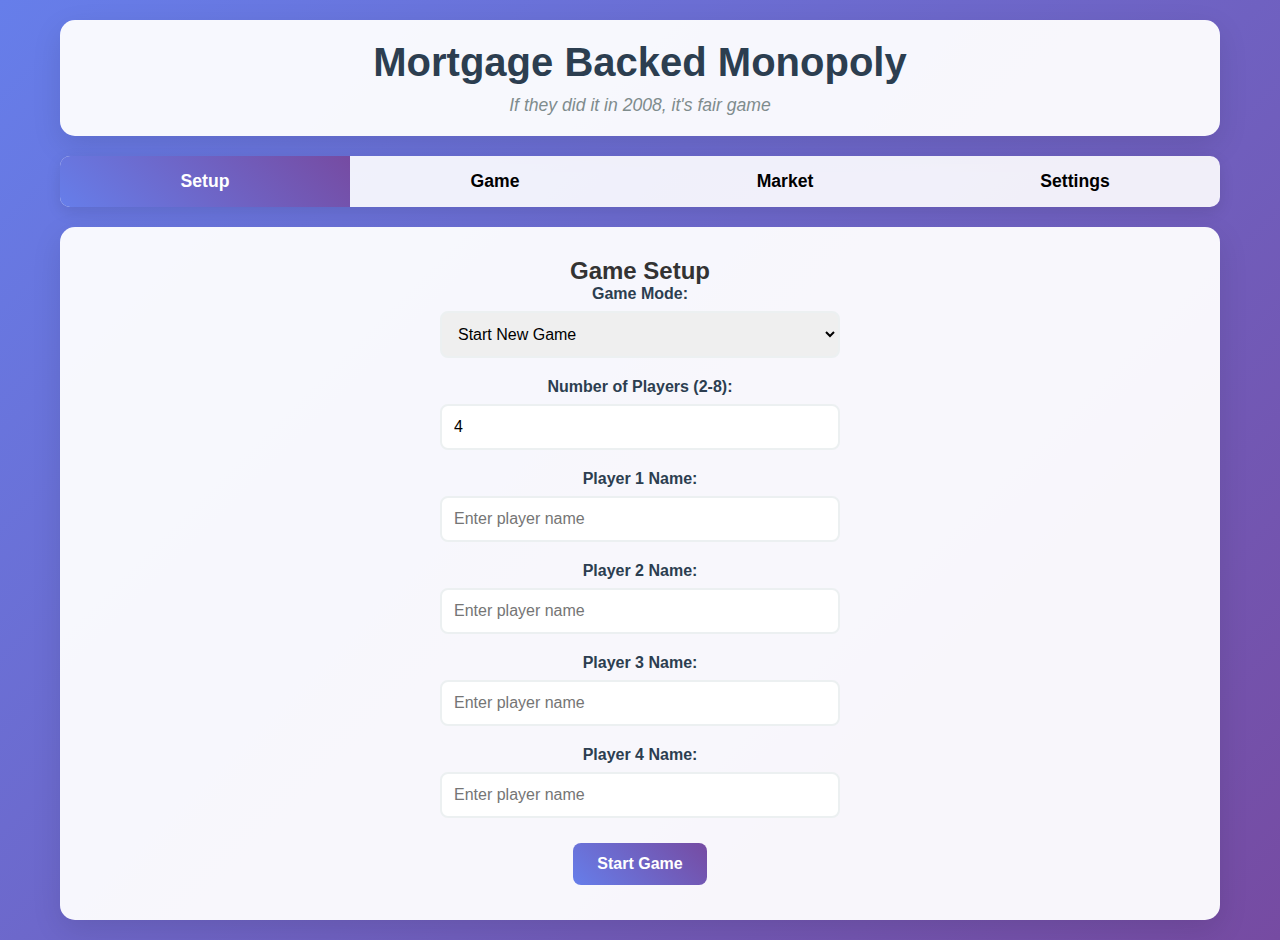
<file: index.html>
<!DOCTYPE html>
<html lang="en">
<head>
    <meta charset="UTF-8">
    <meta name="viewport" content="width=device-width, initial-scale=1.0">
    <meta http-equiv="refresh" content="0; url=/mortgage_backed_monopoly.html">
    <title>Redirecting to Mortgage Backed Monopoly...</title>
    <style>
        body {
            font-family: Arial, sans-serif;
            display: flex;
            justify-content: center;
            align-items: center;
            height: 100vh;
            margin: 0;
            background: linear-gradient(135deg, #667eea 0%, #764ba2 100%);
            color: white;
        }
        .container {
            text-align: center;
        }
        .spinner {
            border: 4px solid rgba(255, 255, 255, 0.3);
            border-top: 4px solid white;
            border-radius: 50%;
            width: 40px;
            height: 40px;
            animation: spin 1s linear infinite;
            margin: 20px auto;
        }
        @keyframes spin {
            0% { transform: rotate(0deg); }
            100% { transform: rotate(360deg); }
        }
    </style>
</head>
<body>
    <div class="container">
        <h1>Mortgage Backed Monopoly</h1>
        <div class="spinner"></div>
        <p>Redirecting to game...</p>
        <p><a href="/mortgage_backed_monopoly.html" style="color: white;">Click here if not redirected automatically</a></p>
    </div>
</body>
</html>
</file>
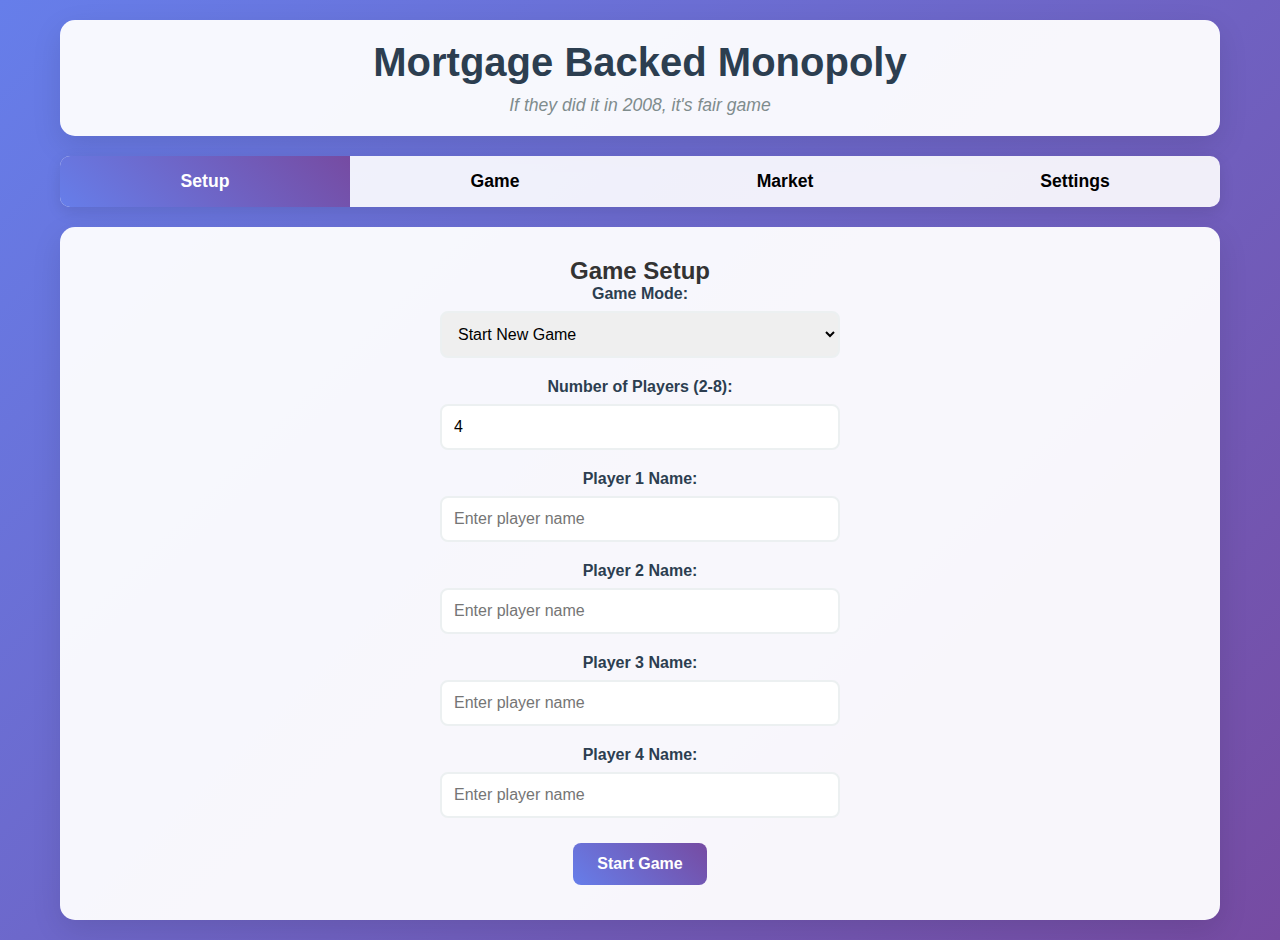
<file: mortgage_backed_monopoly.html>
<!DOCTYPE html>
<html lang="en">
<head>
    <meta charset="UTF-8">
    <meta name="viewport" content="width=device-width, initial-scale=1.0">
    <title>Mortgage Backed Monopoly</title>
    <style>
        * {
            margin: 0;
            padding: 0;
            box-sizing: border-box;
        }

        body {
            font-family: 'Arial', sans-serif;
            background: linear-gradient(135deg, #667eea 0%, #764ba2 100%);
            min-height: 100vh;
            color: #333;
        }

        .container {
            max-width: 1200px;
            margin: 0 auto;
            padding: 20px;
        }

        .header {
            background: rgba(255, 255, 255, 0.95);
            padding: 20px;
            border-radius: 15px;
            margin-bottom: 20px;
            box-shadow: 0 10px 30px rgba(0, 0, 0, 0.1);
            text-align: center;
        }

        .header h1 {
            color: #2c3e50;
            font-size: 2.5em;
            margin-bottom: 10px;
        }

        .header p {
            color: #7f8c8d;
            font-style: italic;
            font-size: 1.1em;
        }

        .nav-tabs {
            display: flex;
            background: rgba(255, 255, 255, 0.9);
            border-radius: 10px;
            overflow: hidden;
            margin-bottom: 20px;
            box-shadow: 0 5px 15px rgba(0, 0, 0, 0.1);
        }

        .nav-tab {
            flex: 1;
            padding: 15px;
            text-align: center;
            background: transparent;
            border: none;
            cursor: pointer;
            font-size: 1.1em;
            font-weight: 600;
            transition: all 0.3s ease;
        }

        .nav-tab:hover {
            background: rgba(102, 126, 234, 0.1);
        }

        .nav-tab.active {
            background: linear-gradient(45deg, #667eea, #764ba2);
            color: white;
        }

        .content {
            background: rgba(255, 255, 255, 0.95);
            padding: 30px;
            border-radius: 15px;
            box-shadow: 0 10px 30px rgba(0, 0, 0, 0.1);
            min-height: 600px;
        }

        .section {
            display: none;
        }

        .section.active {
            display: block;
        }

        .player-setup {
            text-align: center;
        }

        .form-group {
            margin-bottom: 20px;
        }

        .form-group label {
            display: block;
            margin-bottom: 8px;
            font-weight: 600;
            color: #2c3e50;
        }

        .form-group input, .form-group select {
            width: 100%;
            max-width: 400px;
            padding: 12px;
            border: 2px solid #ecf0f1;
            border-radius: 8px;
            font-size: 1em;
            transition: border-color 0.3s ease;
        }

        .form-group input:focus, .form-group select:focus {
            outline: none;
            border-color: #667eea;
        }

        .btn {
            background: linear-gradient(45deg, #667eea, #764ba2);
            color: white;
            border: none;
            padding: 12px 24px;
            border-radius: 8px;
            font-size: 1em;
            font-weight: 600;
            cursor: pointer;
            transition: all 0.3s ease;
            margin: 5px;
        }

        .btn:hover {
            transform: translateY(-2px);
            box-shadow: 0 5px 15px rgba(102, 126, 234, 0.3);
        }

        .btn:disabled {
            background: #95a5a6;
            cursor: not-allowed;
            transform: none;
        }

        .btn-secondary {
            background: linear-gradient(45deg, #95a5a6, #7f8c8d);
        }

        .btn-danger {
            background: linear-gradient(45deg, #e74c3c, #c0392b);
        }

        .btn-success {
            background: linear-gradient(45deg, #2ecc71, #27ae60);
        }

        .player-card {
            background: linear-gradient(135deg, #f8f9fa, #e9ecef);
            border: 2px solid #dee2e6;
            border-radius: 12px;
            padding: 20px;
            margin-bottom: 20px;
            box-shadow: 0 5px 15px rgba(0, 0, 0, 0.05);
        }

        .player-card.current {
            border-color: #667eea;
            box-shadow: 0 0 20px rgba(102, 126, 234, 0.2);
        }

        .player-name {
            font-size: 1.5em;
            font-weight: bold;
            color: #2c3e50;
            margin-bottom: 10px;
        }

        .player-stats {
            display: grid;
            grid-template-columns: repeat(auto-fit, minmax(150px, 1fr));
            gap: 10px;
            margin-bottom: 15px;
        }

        .stat {
            background: rgba(255, 255, 255, 0.7);
            padding: 10px;
            border-radius: 8px;
            text-align: center;
        }

        .stat-label {
            font-size: 0.9em;
            color: #7f8c8d;
            margin-bottom: 5px;
        }

        .stat-value {
            font-size: 1.2em;
            font-weight: bold;
            color: #2c3e50;
        }

        .actions {
            display: flex;
            flex-wrap: wrap;
            gap: 10px;
            margin-top: 15px;
        }

        .modal {
            display: none;
            position: fixed;
            z-index: 1000;
            left: 0;
            top: 0;
            width: 100%;
            height: 100%;
            background: rgba(0, 0, 0, 0.5);
            backdrop-filter: blur(5px);
        }

        .modal.active {
            display: flex;
            align-items: center;
            justify-content: center;
        }

        .modal-content {
            background: white;
            padding: 30px;
            border-radius: 15px;
            max-width: 500px;
            width: 90%;
            max-height: 80vh;
            overflow-y: auto;
            box-shadow: 0 20px 40px rgba(0, 0, 0, 0.2);
        }

        .modal-header {
            font-size: 1.5em;
            font-weight: bold;
            margin-bottom: 20px;
            color: #2c3e50;
        }

        .property-grid {
            display: grid;
            grid-template-columns: repeat(auto-fill, minmax(200px, 1fr));
            gap: 15px;
            margin-bottom: 20px;
        }

        .property-card {
            background: #f8f9fa;
            border: 2px solid #dee2e6;
            border-radius: 8px;
            padding: 15px;
            text-align: center;
            cursor: pointer;
            transition: all 0.3s ease;
        }

        .property-card:hover {
            border-color: #667eea;
            transform: translateY(-2px);
        }

        .property-card.selected {
            border-color: #667eea;
            background: rgba(102, 126, 234, 0.1);
        }

        .property-card.owned {
            background: rgba(46, 204, 113, 0.1);
            border-color: #2ecc71;
        }

        .transaction-form {
            display: grid;
            grid-template-columns: 1fr 1fr;
            gap: 20px;
            margin-bottom: 20px;
        }

        .transaction-side {
            background: #f8f9fa;
            padding: 20px;
            border-radius: 8px;
            border: 2px solid #dee2e6;
        }

        .transaction-side h3 {
            margin-bottom: 15px;
            color: #2c3e50;
        }

        .asset-list {
            max-height: 300px;
            overflow-y: auto;
            border: 1px solid #dee2e6;
            border-radius: 8px;
            padding: 10px;
            background: white;
        }

        .asset-item {
            padding: 10px;
            border-bottom: 1px solid #ecf0f1;
            display: flex;
            justify-content: space-between;
            align-items: center;
        }

        .asset-item:last-child {
            border-bottom: none;
        }

        .game-log {
            background: #f8f9fa;
            border: 1px solid #dee2e6;
            border-radius: 8px;
            padding: 15px;
            max-height: 400px;
            overflow-y: auto;
            font-family: monospace;
        }

        .log-entry {
            margin-bottom: 10px;
            padding: 8px;
            background: white;
            border-radius: 4px;
            font-size: 0.9em;
        }

        .log-entry.turn-start {
            background: rgba(102, 126, 234, 0.1);
            border-left: 4px solid #667eea;
        }

        .log-entry.transaction {
            background: rgba(46, 204, 113, 0.1);
            border-left: 4px solid #2ecc71;
        }

        .log-entry.bankruptcy {
            background: rgba(231, 76, 60, 0.1);
            border-left: 4px solid #e74c3c;
        }

        @media (max-width: 768px) {
            .nav-tabs {
                flex-direction: column;
            }

            .transaction-form {
                grid-template-columns: 1fr;
            }

            .player-stats {
                grid-template-columns: 1fr 1fr;
            }

            .actions {
                flex-direction: column;
            }

            .btn {
                width: 100%;
            }
        }

        .loading {
            text-align: center;
            padding: 40px;
            color: #7f8c8d;
        }

        .spinner {
            border: 4px solid #f3f3f3;
            border-top: 4px solid #667eea;
            border-radius: 50%;
            width: 40px;
            height: 40px;
            animation: spin 1s linear infinite;
            margin: 0 auto 20px;
        }

        @keyframes spin {
            0% { transform: rotate(0deg); }
            100% { transform: rotate(360deg); }
        }
    </style>
</head>
<body>
    <div class="container">
        <div class="header">
            <h1>Mortgage Backed Monopoly</h1>
            <p><em>If they did it in 2008, it's fair game</em></p>
        </div>

        <div class="nav-tabs">
            <button class="nav-tab active" onclick="showSection('setup', this)">Setup</button>
            <button class="nav-tab" onclick="showSection('game', this)">Game</button>
            <button class="nav-tab" onclick="showSection('market', this)">Market</button>
            <button class="nav-tab" onclick="showSection('settings', this)">Settings</button>
        </div>

        <div class="content">
            <!-- Setup Section -->
            <div class="section active" id="setup">
                <div class="player-setup">
                    <h2>Game Setup</h2>
                    <div class="form-group">
                        <label>Game Mode:</label>
                        <select id="gameMode">
                            <option value="new">Start New Game</option>
                            <option value="load">Load Existing Game</option>
                        </select>
                    </div>
                    <div class="form-group">
                        <label>Number of Players (2-8):</label>
                        <input type="number" id="playerCount" min="2" max="8" value="4">
                    </div>
                    <div id="playerNames"></div>
                    <button class="btn" onclick="setupGame()">Start Game</button>
                </div>
            </div>

            <!-- Game Section -->
            <div class="section" id="game">
                <div id="gameContent">
                    <div class="loading">
                        <div class="spinner"></div>
                        <p>Please set up the game first</p>
                    </div>
                </div>
            </div>

            <!-- Market Section -->
            <div class="section" id="market">
                <h2>Secondary Market</h2>
                <div class="transaction-form">
                    <div class="transaction-side">
                        <h3>Player 1 Offers</h3>
                        <div class="form-group">
                            <label>Player:</label>
                            <select id="player1Select"></select>
                        </div>
                        <div class="form-group">
                            <label>Cash:</label>
                            <input type="number" id="player1Cash" min="0" value="0">
                        </div>
                        <div class="asset-list" id="player1Assets"></div>
                    </div>
                    <div class="transaction-side">
                        <h3>Player 2 Offers</h3>
                        <div class="form-group">
                            <label>Player:</label>
                            <select id="player2Select"></select>
                        </div>
                        <div class="form-group">
                            <label>Cash:</label>
                            <input type="number" id="player2Cash" min="0" value="0">
                        </div>
                        <div class="asset-list" id="player2Assets"></div>
                    </div>
                </div>
                <div style="text-align: center;">
                    <button class="btn btn-success" onclick="executeTransaction()">Execute Transaction</button>
                </div>

                <h3 style="margin-top: 30px;">Payment System</h3>
                <div class="form-group">
                    <label>From Player:</label>
                    <select id="paymentFromPlayer"></select>
                </div>
                <div class="form-group">
                    <label>To Player/LLC:</label>
                    <select id="paymentToPlayer"></select>
                </div>
                <div class="form-group">
                    <label>Amount:</label>
                    <input type="number" id="paymentAmount" min="0" step="0.01">
                </div>
                <button class="btn btn-success" onclick="makePayment()">Make Payment</button>
            </div>

            <!-- Settings Section -->
            <div class="section" id="settings">
                <h2>Game Settings</h2>
                <div class="form-group">
                    <label>Interest Rate (%):</label>
                    <input type="number" id="interestRate" min="0" max="100" step="0.1" value="5">
                </div>
                <div class="form-group">
                    <label>Pass Go Amount:</label>
                    <input type="number" id="passGoAmount" min="0" step="50" value="200">
                </div>
                <button class="btn" onclick="updateSettings()">Update Settings</button>
                <button class="btn btn-success" onclick="saveGame()">Save Game</button>
                <button class="btn btn-danger" onclick="endGame()">End Game & Declare Winner</button>
                <button class="btn btn-secondary" onclick="resetGame()">Reset Game</button>
            </div>
        </div>
    </div>

    <!-- Modals -->
    <div class="modal" id="buyPropertyModal">
        <div class="modal-content">
            <div class="modal-header">Buy Property</div>
            <div class="property-grid" id="availableProperties"></div>
            <div class="form-group">
                <label>Purchase Price:</label>
                <input type="number" id="purchasePrice" min="0" step="50">
            </div>
            <div style="text-align: center;">
                <button class="btn btn-success" onclick="confirmPurchase()">Buy Property</button>
                <button class="btn btn-secondary" onclick="closeModal('buyPropertyModal')">Cancel</button>
            </div>
        </div>
    </div>

    <div class="modal" id="ipoModal">
        <div class="modal-content">
            <div class="modal-header">Create IPO</div>
            <div class="form-group">
                <label>Ticker Symbol:</label>
                <input type="text" id="ipoTicker" placeholder="e.g., PROP">
            </div>
            <div class="form-group">
                <label>Number of Shares (1-12):</label>
                <input type="number" id="ipoShares" min="1" max="12" value="1">
            </div>
            <div class="form-group">
                <label>Price per Share:</label>
                <input type="number" id="ipoPrice" min="0" step="0.01">
            </div>
            <div class="form-group">
                <label>Select Assets to Include:</label>
                <div class="asset-list" id="ipoAssets"></div>
            </div>
            <div style="text-align: center;">
                <button class="btn btn-success" onclick="createIPO()">Create IPO</button>
                <button class="btn btn-secondary" onclick="closeModal('ipoModal')">Cancel</button>
            </div>
        </div>
    </div>

    <div class="modal" id="debtModal">
        <div class="modal-content">
            <div class="modal-header">Debt Management</div>
            <div class="form-group">
                <label>Action:</label>
                <select id="debtAction" onchange="toggleDebtForm()">
                    <option value="issue">Issue New Debt</option>
                    <option value="settle">Settle Existing Debt</option>
                </select>
            </div>
            <div id="issueDebtForm">
                <div class="form-group">
                    <label>Loan Amount:</label>
                    <input type="number" id="loanAmount" min="0" step="0.01">
                </div>
                <div class="form-group">
                    <label>Interest Rate (%):</label>
                    <input type="number" id="loanRate" min="0" max="100" step="0.1" value="5">
                </div>
                <div class="form-group">
                    <label>Collateral Assets:</label>
                    <div class="asset-list" id="collateralAssets"></div>
                </div>
            </div>
            <div id="settleDebtForm" style="display: none;">
                <div class="form-group">
                    <label>Select Debt to Settle:</label>
                    <select id="debtToSettle"></select>
                </div>
                <div class="form-group">
                    <label>Payment Amount:</label>
                    <input type="number" id="settlementAmount" min="0" step="0.01">
                </div>
            </div>
            <div style="text-align: center;">
                <button class="btn btn-success" onclick="processDebt()">Process</button>
                <button class="btn btn-secondary" onclick="closeModal('debtModal')">Cancel</button>
            </div>
        </div>
    </div>

    <div class="modal" id="corporationModal">
        <div class="modal-content">
            <div class="modal-header">Manage Corporations</div>
            <div id="corporationList"></div>
            <div style="text-align: center;">
                <button class="btn btn-secondary" onclick="closeModal('corporationModal')">Close</button>
            </div>
        </div>
    </div>

    <div class="modal" id="buildHousesModal">
        <div class="modal-content">
            <div class="modal-header">Build Houses & Hotels</div>
            <p style="margin-bottom: 15px; color: #7f8c8d;">Select a property to manage buildings. House cost: $50, Hotel cost: $50</p>
            <div class="property-grid" id="buildableProperties"></div>
            <div style="text-align: center; margin-top: 20px;">
                <button class="btn btn-secondary" onclick="closeModal('buildHousesModal')">Close</button>
            </div>
        </div>
    </div>

    <script>
        // Game State
        let gameState = {
            players: [],
            currentPlayerIndex: 0,
            properties: [],
            corporations: [],
            gameLog: [],
            settings: {
                interestRate: 5,
                passGoAmount: 200
            },
            selectedProperty: null,
            selectedAssets: [],
            marketTransaction: {
                player1SelectedAssets: [],
                player2SelectedAssets: []
            }
        };

        // Monopoly Properties Database
        const MONOPOLY_PROPERTIES = [
            { name: "Mediterranean Avenue", color: "Brown", price: 60, rent: [2, 10, 30, 90, 160, 250] },
            { name: "Baltic Avenue", color: "Brown", price: 60, rent: [4, 20, 60, 180, 320, 450] },
            { name: "Oriental Avenue", color: "Light Blue", price: 100, rent: [6, 30, 90, 270, 400, 550] },
            { name: "Vermont Avenue", color: "Light Blue", price: 100, rent: [6, 30, 90, 270, 400, 550] },
            { name: "Connecticut Avenue", color: "Light Blue", price: 120, rent: [8, 40, 100, 300, 450, 600] },
            { name: "St. Charles Place", color: "Pink", price: 140, rent: [10, 50, 150, 450, 625, 750] },
            { name: "Electric Company", color: "Utility", price: 150, rent: [4, 10] },
            { name: "States Avenue", color: "Pink", price: 140, rent: [10, 50, 150, 450, 625, 750] },
            { name: "Virginia Avenue", color: "Pink", price: 160, rent: [12, 60, 180, 500, 700, 900] },
            { name: "Pennsylvania Railroad", color: "Railroad", price: 200, rent: [25, 50, 100, 200] },
            { name: "St. James Place", color: "Orange", price: 180, rent: [14, 70, 200, 550, 750, 950] },
            { name: "Tennessee Avenue", color: "Orange", price: 180, rent: [14, 70, 200, 550, 750, 950] },
            { name: "New York Avenue", color: "Orange", price: 200, rent: [16, 80, 220, 600, 800, 1000] },
            { name: "Kentucky Avenue", color: "Red", price: 220, rent: [18, 90, 250, 700, 875, 1050] },
            { name: "Indiana Avenue", color: "Red", price: 220, rent: [18, 90, 250, 700, 875, 1050] },
            { name: "Illinois Avenue", color: "Red", price: 240, rent: [20, 100, 300, 750, 925, 1100] },
            { name: "B. & O. Railroad", color: "Railroad", price: 200, rent: [25, 50, 100, 200] },
            { name: "Atlantic Avenue", color: "Yellow", price: 260, rent: [22, 110, 330, 800, 975, 1150] },
            { name: "Ventnor Avenue", color: "Yellow", price: 260, rent: [22, 110, 330, 800, 975, 1150] },
            { name: "Water Works", color: "Utility", price: 150, rent: [4, 10] },
            { name: "Marvin Gardens", color: "Yellow", price: 280, rent: [24, 120, 360, 850, 1025, 1200] },
            { name: "Pacific Avenue", color: "Green", price: 300, rent: [26, 130, 390, 900, 1100, 1275] },
            { name: "North Carolina Avenue", color: "Green", price: 300, rent: [26, 130, 390, 900, 1100, 1275] },
            { name: "Pennsylvania Avenue", color: "Green", price: 320, rent: [28, 150, 450, 1000, 1200, 1400] },
            { name: "Short Line", color: "Railroad", price: 200, rent: [25, 50, 100, 200] },
            { name: "Park Place", color: "Dark Blue", price: 350, rent: [35, 175, 500, 1100, 1300, 1500] },
            { name: "Boardwalk", color: "Dark Blue", price: 400, rent: [50, 200, 600, 1400, 1700, 2000] }
        ];

        // Initialize game
        function initializeGame() {
            gameState.properties = MONOPOLY_PROPERTIES.map(prop => ({
                ...prop,
                owner: null,
                houses: 0,
                available: true
            }));
        }

        // Show section
        function showSection(sectionName, eventTarget) {
            document.querySelectorAll('.section').forEach(section => {
                section.classList.remove('active');
            });
            document.querySelectorAll('.nav-tab').forEach(tab => {
                tab.classList.remove('active');
            });

            document.getElementById(sectionName).classList.add('active');
            if (eventTarget) {
                eventTarget.classList.add('active');
            }
        }

        // Setup game
        function setupGame() {
            const gameMode = document.getElementById('gameMode').value;

            if (gameMode === 'load') {
                loadGame();
                return;
            }

            const playerCount = parseInt(document.getElementById('playerCount').value);

            // Validate player count
            if (isNaN(playerCount) || playerCount < 2 || playerCount > 8) {
                alert('Player count must be between 2 and 8');
                return;
            }

            const playerNames = [];

            for (let i = 0; i < playerCount; i++) {
                const nameInput = document.querySelector(`#playerName${i}`);
                if (nameInput && nameInput.value.trim()) {
                    playerNames.push(nameInput.value.trim());
                }
            }

            if (playerNames.length !== playerCount) {
                alert('Please enter all player names');
                return;
            }

            // Check for duplicate names
            if (new Set(playerNames).size !== playerNames.length) {
                alert('Player names must be unique');
                return;
            }
            
            // Initialize players
            gameState.players = playerNames.map(name => ({
                name,
                cash: 1500,
                propertyNames: [], // Store only property names, not full objects
                equities: [],
                debts: [],
                interestOwed: 0,
                netWorth: 1500,
                bankrupt: false
            }));
            
            initializeGame();
            renderGame();

            // Switch to game tab
            document.querySelectorAll('.section').forEach(section => section.classList.remove('active'));
            document.querySelectorAll('.nav-tab').forEach(tab => tab.classList.remove('active'));
            document.getElementById('game').classList.add('active');
            document.querySelectorAll('.nav-tab')[1].classList.add('active');

            logAction(`Game started with ${playerCount} players: ${playerNames.join(', ')}`);
        }

        // Dynamic player name inputs
        document.getElementById('playerCount').addEventListener('change', function() {
            const count = parseInt(this.value);
            const container = document.getElementById('playerNames');
            container.innerHTML = '';
            
            for (let i = 0; i < count; i++) {
                const div = document.createElement('div');
                div.className = 'form-group';
                div.innerHTML = `
                    <label>Player ${i + 1} Name:</label>
                    <input type="text" id="playerName${i}" placeholder="Enter player name">
                `;
                container.appendChild(div);
            }
        });

        // Initialize player inputs
        document.getElementById('playerCount').dispatchEvent(new Event('change'));

        // Render game
        function renderGame() {
            const gameContent = document.getElementById('gameContent');
            
            if (gameState.players.length === 0) {
                gameContent.innerHTML = `
                    <div class="loading">
                        <div class="spinner"></div>
                        <p>Please set up the game first</p>
                    </div>
                `;
                return;
            }
            
            const currentPlayer = gameState.players[gameState.currentPlayerIndex];
            
            gameContent.innerHTML = `
                <div class="player-card current">
                    <div class="player-name">Current Player: ${currentPlayer.name}</div>
                    <div class="player-stats">
                        <div class="stat">
                            <div class="stat-label">Cash</div>
                            <div class="stat-value">$${currentPlayer.cash.toLocaleString()}</div>
                        </div>
                        <div class="stat">
                            <div class="stat-label">Properties</div>
                            <div class="stat-value">${currentPlayer.propertyNames.length}</div>
                        </div>
                        <div class="stat">
                            <div class="stat-label">Equities</div>
                            <div class="stat-value">${currentPlayer.equities.length}</div>
                        </div>
                        <div class="stat">
                            <div class="stat-label">Debts</div>
                            <div class="stat-value">${currentPlayer.debts.length}</div>
                        </div>
                        <div class="stat">
                            <div class="stat-label">Interest Owed</div>
                            <div class="stat-value">$${currentPlayer.interestOwed.toLocaleString()}</div>
                        </div>
                        <div class="stat">
                            <div class="stat-label">Net Worth</div>
                            <div class="stat-value">$${calculateNetWorth(currentPlayer).toLocaleString()}</div>
                        </div>
                    </div>
                    <div class="actions">
                        <button class="btn" onclick="openModal('buyPropertyModal')">Buy Property</button>
                        <button class="btn" onclick="openModal('buildHousesModal')">Build Houses/Hotels</button>
                        <button class="btn" onclick="openModal('ipoModal')">IPO</button>
                        <button class="btn" onclick="openModal('debtModal')">Issue & Settle Debt</button>
                        <button class="btn" onclick="openModal('corporationModal')">Manage Corporations</button>
                        <button class="btn" onclick="collectRent()">Collect Rent</button>
                        <button class="btn" onclick="passGo()">Pass Go (Collect $${gameState.settings.passGoAmount})</button>
                        <button class="btn" onclick="collectCash()">Collect Cash</button>
                        <button class="btn" onclick="payBank()">Pay Bank</button>
                        <button class="btn btn-success" onclick="endTurn()" ${currentPlayer.interestOwed > 0 && currentPlayer.cash < currentPlayer.interestOwed ? 'disabled' : ''}>End Turn</button>
                        <button class="btn btn-danger" onclick="declareBankruptcy()">Declare Bankruptcy</button>
                    </div>
                </div>
                
                <div style="margin-top: 30px;">
                    <h3>All Players</h3>
                    ${gameState.players.map((player, index) => `
                        <div class="player-card ${index === gameState.currentPlayerIndex ? 'current' : ''} ${player.bankrupt ? 'bankrupt' : ''}">
                            <div class="player-name">${player.name} ${player.bankrupt ? '(BANKRUPT)' : ''}</div>
                            <div class="player-stats">
                                <div class="stat">
                                    <div class="stat-label">Cash</div>
                                    <div class="stat-value">${player.cash.toLocaleString()}</div>
                                </div>
                                <div class="stat">
                                    <div class="stat-label">Properties</div>
                                    <div class="stat-value">${player.propertyNames.length}</div>
                                </div>
                                <div class="stat">
                                    <div class="stat-label">Equities</div>
                                    <div class="stat-value">${player.equities.length}</div>
                                </div>
                                <div class="stat">
                                    <div class="stat-label">Net Worth</div>
                                    <div class="stat-value">${calculateNetWorth(player).toLocaleString()}</div>
                                </div>
                            </div>
                        </div>
                    `).join('')}
                </div>
                
                <div style="margin-top: 30px;">
                    <h3>Game Log</h3>
                    <div class="game-log">
                        ${gameState.gameLog.slice(-20).reverse().map(log => `
                            <div class="log-entry ${log.type}">${log.message}</div>
                        `).join('')}
                    </div>
                </div>
            `;
            
            updateMarketSelects();
        }

        // Helper function to get player's property objects
        function getPlayerProperties(player) {
            return player.propertyNames.map(name =>
                gameState.properties.find(prop => prop.name === name)
            ).filter(prop => prop !== undefined);
        }

        // Calculate net worth
        function calculateNetWorth(player) {
            let netWorth = player.cash;

            // Add property values
            const playerProperties = getPlayerProperties(player);
            playerProperties.forEach(prop => {
                netWorth += prop.price;
            });

            // Add equity values (simplified - using book value)
            player.equities.forEach(equity => {
                netWorth += equity.value;
            });

            // Subtract debt
            player.debts.forEach(debt => {
                netWorth -= debt.amount;
            });

            return netWorth;
        }

        // Open modal
        function openModal(modalId) {
            document.getElementById(modalId).classList.add('active');
            
            if (modalId === 'buyPropertyModal') {
                renderAvailableProperties();
            } else if (modalId === 'ipoModal') {
                renderIPOAssets();
            } else if (modalId === 'debtModal') {
                renderDebtAssets();
            } else if (modalId === 'corporationModal') {
                renderCorporations();
            } else if (modalId === 'buildHousesModal') {
                renderBuildableProperties();
            }
        }

        // Close modal
        function closeModal(modalId) {
            document.getElementById(modalId).classList.remove('active');
            gameState.selectedProperty = null;
            gameState.selectedAssets = [];
        }

        // Render available properties
        function renderAvailableProperties() {
            const container = document.getElementById('availableProperties');
            const availableProps = gameState.properties.filter(prop => prop.available);
            
            container.innerHTML = availableProps.map(prop => `
                <div class="property-card ${gameState.selectedProperty?.name === prop.name ? 'selected' : ''}" 
                     onclick="selectProperty('${prop.name}')">
                    <div style="font-weight: bold; color: ${getColorCode(prop.color)};">${prop.name}</div>
                    <div>Price: ${prop.price}</div>
                    <div>${prop.color} Group</div>
                </div>
            `).join('');
        }

        // Get color code for property groups
        function getColorCode(color) {
            const colors = {
                'Brown': '#8B4513',
                'Light Blue': '#87CEEB',
                'Pink': '#FFC0CB',
                'Orange': '#FFA500',
                'Red': '#FF0000',
                'Yellow': '#FFFF00',
                'Green': '#008000',
                'Dark Blue': '#00008B',
                'Railroad': '#000000',
                'Utility': '#808080'
            };
            return colors[color] || '#000000';
        }

        // Select property
        function selectProperty(propertyName) {
            const property = gameState.properties.find(prop => prop.name === propertyName);
            gameState.selectedProperty = property;
            document.getElementById('purchasePrice').value = property.price;
            renderAvailableProperties();
        }

        // Confirm purchase
        function confirmPurchase() {
            if (!gameState.selectedProperty) {
                alert('Please select a property');
                return;
            }
            
            const currentPlayer = gameState.players[gameState.currentPlayerIndex];
            const price = parseFloat(document.getElementById('purchasePrice').value);
            
            if (price <= 0) {
                alert('Please enter a valid price');
                return;
            }
            
            if (currentPlayer.cash < price) {
                alert('Insufficient funds');
                return;
            }
            
            // Transfer property
            currentPlayer.cash -= price;
            currentPlayer.propertyNames.push(gameState.selectedProperty.name);
            gameState.selectedProperty.available = false;
            gameState.selectedProperty.owner = currentPlayer.name;
            gameState.selectedProperty.purchasePrice = price;
            
            logAction(`${currentPlayer.name} purchased ${gameState.selectedProperty.name} for ${price.toLocaleString()}`, 'transaction');
            
            closeModal('buyPropertyModal');
            renderGame();
        }

        // Render IPO assets
        function renderIPOAssets() {
            const container = document.getElementById('ipoAssets');
            const currentPlayer = gameState.players[gameState.currentPlayerIndex];
            const playerProperties = getPlayerProperties(currentPlayer);

            container.innerHTML = playerProperties.map(prop => `
                <div class="asset-item">
                    <span>${prop.name}</span>
                    <input type="checkbox" onchange="toggleAssetSelection('property', '${prop.name}')">
                </div>
            `).join('');
        }

        // Toggle asset selection
        function toggleAssetSelection(type, id) {
            const assetKey = `${type}:${id}`;
            const index = gameState.selectedAssets.indexOf(assetKey);
            
            if (index > -1) {
                gameState.selectedAssets.splice(index, 1);
            } else {
                gameState.selectedAssets.push(assetKey);
            }
        }

        // Create IPO
        function createIPO() {
            const ticker = document.getElementById('ipoTicker').value.trim().toUpperCase();
            const shares = parseInt(document.getElementById('ipoShares').value);
            const pricePerShare = parseFloat(document.getElementById('ipoPrice').value);

            if (!ticker) {
                alert('Please enter a ticker symbol');
                return;
            }

            // Check for duplicate ticker
            if (gameState.corporations.some(corp => corp.ticker === ticker)) {
                alert('A corporation with this ticker already exists');
                return;
            }

            if (isNaN(shares) || shares <= 0 || shares > 12) {
                alert('Number of shares must be between 1 and 12');
                return;
            }

            if (isNaN(pricePerShare) || pricePerShare <= 0) {
                alert('Please enter a valid price per share');
                return;
            }

            if (gameState.selectedAssets.length === 0) {
                alert('Please select at least one asset to include in the IPO');
                return;
            }
            
            const currentPlayer = gameState.players[gameState.currentPlayerIndex];

            // Transfer selected assets from player to corporation
            const transferredAssets = [];
            gameState.selectedAssets.forEach(assetKey => {
                const [type, id] = assetKey.split(':');

                if (type === 'property') {
                    const propIndex = currentPlayer.propertyNames.indexOf(id);
                    if (propIndex > -1) {
                        currentPlayer.propertyNames.splice(propIndex, 1);
                        transferredAssets.push(assetKey);

                        // Update property ownership
                        const prop = gameState.properties.find(p => p.name === id);
                        if (prop) {
                            prop.owner = `${ticker} (Corporation)`;
                        }
                    }
                }
            });

            // Create corporation
            const corporation = {
                ticker,
                shares,
                pricePerShare,
                assets: transferredAssets,
                chairman: currentPlayer.name,
                shareholders: { [currentPlayer.name]: shares },
                cashBalance: 0,
                totalShares: shares
            };

            gameState.corporations.push(corporation);

            // Add equity to player
            currentPlayer.equities.push({
                ticker,
                shares,
                value: shares * pricePerShare
            });

            logAction(`${currentPlayer.name} created IPO ${ticker} with ${shares} shares at $${pricePerShare} each (Assets: ${transferredAssets.length})`, 'transaction');

            gameState.selectedAssets = [];
            closeModal('ipoModal');
            renderGame();
        }

        // Render debt assets
        function renderDebtAssets() {
            const container = document.getElementById('collateralAssets');
            const currentPlayer = gameState.players[gameState.currentPlayerIndex];
            const playerProperties = getPlayerProperties(currentPlayer);

            container.innerHTML = playerProperties.map(prop => `
                <div class="asset-item">
                    <span>${prop.name} ($${prop.price})</span>
                    <input type="checkbox" onchange="toggleAssetSelection('debt-collateral', '${prop.name}')">
                </div>
            `).join('');
            
            // Update debt to settle dropdown
            const settleSelect = document.getElementById('debtToSettle');
            settleSelect.innerHTML = currentPlayer.debts.map((debt, index) => `
                <option value="${index}">Debt #${index + 1}: ${debt.amount} at ${debt.rate}%</option>
            `).join('');
        }

        // Toggle debt form
        function toggleDebtForm() {
            const action = document.getElementById('debtAction').value;
            const issueForm = document.getElementById('issueDebtForm');
            const settleForm = document.getElementById('settleDebtForm');
            
            if (action === 'issue') {
                issueForm.style.display = 'block';
                settleForm.style.display = 'none';
            } else {
                issueForm.style.display = 'none';
                settleForm.style.display = 'block';
            }
        }

        // Process debt
        function processDebt() {
            const action = document.getElementById('debtAction').value;
            const currentPlayer = gameState.players[gameState.currentPlayerIndex];
            
            if (action === 'issue') {
                const amount = parseFloat(document.getElementById('loanAmount').value);
                const rate = parseFloat(document.getElementById('loanRate').value);
                
                if (amount <= 0 || rate < 0) {
                    alert('Please enter valid loan details');
                    return;
                }
                
                const debt = {
                    amount,
                    rate,
                    collateral: [...gameState.selectedAssets],
                    interestPerTurn: (amount * rate) / 100
                };

                currentPlayer.cash += amount;
                currentPlayer.debts.push(debt);

                // Recalculate total interest owed from all debts
                currentPlayer.interestOwed = currentPlayer.debts.reduce((total, d) => total + d.interestPerTurn, 0);
                
                logAction(`${currentPlayer.name} issued debt of ${amount.toLocaleString()} at ${rate}%`, 'transaction');
            } else {
                const debtIndex = parseInt(document.getElementById('debtToSettle').value);
                const paymentAmount = parseFloat(document.getElementById('settlementAmount').value);
                
                if (isNaN(debtIndex) || paymentAmount <= 0) {
                    alert('Please select debt and enter payment amount');
                    return;
                }
                
                const debt = currentPlayer.debts[debtIndex];
                if (currentPlayer.cash < paymentAmount) {
                    alert('Insufficient funds');
                    return;
                }
                
                currentPlayer.cash -= paymentAmount;
                debt.amount -= paymentAmount;

                if (debt.amount <= 0) {
                    currentPlayer.debts.splice(debtIndex, 1);
                    logAction(`${currentPlayer.name} paid off debt completely`, 'transaction');
                } else {
                    // Recalculate interest for this specific debt
                    debt.interestPerTurn = (debt.amount * debt.rate) / 100;
                    logAction(`${currentPlayer.name} paid down debt by ${paymentAmount.toLocaleString()}`, 'transaction');
                }

                // Always recalculate total interest owed from all remaining debts
                currentPlayer.interestOwed = currentPlayer.debts.reduce((total, d) => total + d.interestPerTurn, 0);
            }
            
            closeModal('debtModal');
            renderGame();
        }

        // Render buildable properties
        function renderBuildableProperties() {
            const container = document.getElementById('buildableProperties');
            const currentPlayer = gameState.players[gameState.currentPlayerIndex];
            const playerProperties = getPlayerProperties(currentPlayer);

            // Filter to only color properties (not railroads or utilities)
            const buildableProps = playerProperties.filter(prop =>
                prop.color !== 'Railroad' && prop.color !== 'Utility'
            );

            if (buildableProps.length === 0) {
                container.innerHTML = '<p style="padding: 20px; text-align: center; color: #7f8c8d;">You don\'t own any properties that can have buildings.</p>';
                return;
            }

            container.innerHTML = buildableProps.map(prop => {
                const housesText = prop.houses === 0 ? 'No buildings' :
                                   prop.houses === 5 ? 'Hotel' :
                                   `${prop.houses} house${prop.houses > 1 ? 's' : ''}`;

                return `
                    <div class="property-card" style="background: ${getColorCode(prop.color)}15; border-color: ${getColorCode(prop.color)};">
                        <div style="font-weight: bold; margin-bottom: 10px;">${prop.name}</div>
                        <div style="font-size: 0.9em; margin-bottom: 10px;">${housesText}</div>
                        <button class="btn" onclick="buildHouse('${prop.name}')" style="width: 100%; margin: 2px 0; padding: 8px;" ${prop.houses >= 5 ? 'disabled' : ''}>
                            ${prop.houses === 4 ? 'Build Hotel' : 'Build House'} ($50)
                        </button>
                        <button class="btn btn-danger" onclick="sellHouse('${prop.name}')" style="width: 100%; margin: 2px 0; padding: 8px;" ${prop.houses === 0 ? 'disabled' : ''}>
                            ${prop.houses === 5 ? 'Sell Hotel' : 'Sell House'} ($25)
                        </button>
                    </div>
                `;
            }).join('');
        }

        // Build house/hotel
        function buildHouse(propertyName) {
            const currentPlayer = gameState.players[gameState.currentPlayerIndex];
            const prop = gameState.properties.find(p => p.name === propertyName);

            if (!prop) return;

            const cost = 50;
            if (currentPlayer.cash < cost) {
                alert('Insufficient funds to build');
                return;
            }

            if (prop.houses >= 5) {
                alert('Property already has a hotel');
                return;
            }

            currentPlayer.cash -= cost;
            prop.houses++;

            const buildingType = prop.houses === 5 ? 'hotel' : 'house';
            logAction(`${currentPlayer.name} built a ${buildingType} on ${propertyName} for $${cost}`, 'transaction');

            renderBuildableProperties();
            renderGame();
        }

        // Sell house/hotel
        function sellHouse(propertyName) {
            const currentPlayer = gameState.players[gameState.currentPlayerIndex];
            const prop = gameState.properties.find(p => p.name === propertyName);

            if (!prop) return;

            if (prop.houses === 0) {
                alert('No buildings to sell');
                return;
            }

            const refund = 25;
            currentPlayer.cash += refund;
            prop.houses--;

            const buildingType = prop.houses === 4 ? 'hotel' : 'house';
            logAction(`${currentPlayer.name} sold a ${buildingType} from ${propertyName} for $${refund}`, 'transaction');

            renderBuildableProperties();
            renderGame();
        }

        // Render corporations
        function renderCorporations() {
            const container = document.getElementById('corporationList');
            const currentPlayer = gameState.players[gameState.currentPlayerIndex];
            
            const playerCorporations = gameState.corporations.filter(corp => 
                corp.chairman === currentPlayer.name || corp.shareholders[currentPlayer.name] > 0
            );
            
            container.innerHTML = playerCorporations.map(corp => `
                <div class="corporation-card" style="background: #f8f9fa; padding: 15px; margin: 10px 0; border-radius: 8px;">
                    <h4>${corp.ticker}</h4>
                    <p>Chairman: ${corp.chairman}</p>
                    <p>Cash Balance: ${corp.cashBalance.toLocaleString()}</p>
                    <p>Your Shares: ${corp.shareholders[currentPlayer.name] || 0} of ${corp.totalShares}</p>
                    ${corp.chairman === currentPlayer.name ? `
                        <div style="margin-top: 10px;">
                            <button class="btn" onclick="distributeDividends('${corp.ticker}')">Distribute Dividends</button>
                            <button class="btn" onclick="payBankFromCorp('${corp.ticker}')">Pay Bank</button>
                            <button class="btn" onclick="transferChairman('${corp.ticker}')">Transfer Chairman</button>
                        </div>
                    ` : ''}
                </div>
            `).join('');
        }

        // Collect rent
        function collectRent() {
            const currentPlayer = gameState.players[gameState.currentPlayerIndex];
            const playerProperties = getPlayerProperties(currentPlayer);

            if (playerProperties.length === 0) {
                alert('You do not own any properties to collect rent on');
                return;
            }

            // Create property selection prompt
            let propertyList = 'Select a property:\n';
            playerProperties.forEach((prop, idx) => {
                propertyList += `${idx + 1}. ${prop.name} (Base rent: $${prop.rent[0]})\n`;
            });

            const propSelection = prompt(propertyList + '\nEnter property number:');
            if (!propSelection) return;

            const propIndex = parseInt(propSelection) - 1;
            if (propIndex < 0 || propIndex >= playerProperties.length) {
                alert('Invalid property selection');
                return;
            }

            const selectedProp = playerProperties[propIndex];

            // Get rent level (0 = base, 1-5 = with houses/hotels)
            const rentLevel = prompt(`${selectedProp.name}\nRent levels:\n0: Base ($${selectedProp.rent[0]})\n1: 1 House ($${selectedProp.rent[1] || 'N/A'})\n2: 2 Houses ($${selectedProp.rent[2] || 'N/A'})\n3: 3 Houses ($${selectedProp.rent[3] || 'N/A'})\n4: 4 Houses ($${selectedProp.rent[4] || 'N/A'})\n5: Hotel ($${selectedProp.rent[5] || 'N/A'})\n\nEnter rent level (0-5):`);

            if (rentLevel === null) return;

            const level = parseInt(rentLevel);
            if (isNaN(level) || level < 0 || level >= selectedProp.rent.length) {
                alert('Invalid rent level');
                return;
            }

            const rentAmount = selectedProp.rent[level];

            // Select player to pay rent
            const activePlayers = gameState.players.filter(p => !p.bankrupt && p.name !== currentPlayer.name);
            let playerList = 'Select player to pay rent:\n';
            activePlayers.forEach((p, idx) => {
                playerList += `${idx + 1}. ${p.name} (Cash: $${p.cash.toLocaleString()})\n`;
            });

            const playerSelection = prompt(playerList + '\nEnter player number:');
            if (!playerSelection) return;

            const playerIndex = parseInt(playerSelection) - 1;
            if (playerIndex < 0 || playerIndex >= activePlayers.length) {
                alert('Invalid player selection');
                return;
            }

            const payingPlayer = activePlayers[playerIndex];

            if (payingPlayer.cash < rentAmount) {
                alert(`${payingPlayer.name} does not have enough cash to pay rent ($${rentAmount})`);
                return;
            }

            // Transfer rent
            payingPlayer.cash -= rentAmount;
            currentPlayer.cash += rentAmount;

            logAction(`${payingPlayer.name} paid $${rentAmount.toLocaleString()} rent to ${currentPlayer.name} for ${selectedProp.name}`, 'transaction');
            renderGame();
        }

        // Pass Go
        function passGo() {
            const currentPlayer = gameState.players[gameState.currentPlayerIndex];
            const passGoAmount = gameState.settings.passGoAmount;
            currentPlayer.cash += passGoAmount;
            logAction(`${currentPlayer.name} passed Go and collected $${passGoAmount.toLocaleString()}`, 'transaction');
            renderGame();
        }

        // Collect cash
        function collectCash() {
            const amount = prompt('Enter amount to collect:');
            if (amount && !isNaN(amount) && parseFloat(amount) > 0) {
                const currentPlayer = gameState.players[gameState.currentPlayerIndex];
                currentPlayer.cash += parseFloat(amount);
                logAction(`${currentPlayer.name} collected ${parseFloat(amount).toLocaleString()}`, 'transaction');
                renderGame();
            }
        }

        // Pay bank
        function payBank() {
            const amount = prompt('Enter amount to pay:');
            if (amount && !isNaN(amount) && parseFloat(amount) > 0) {
                const currentPlayer = gameState.players[gameState.currentPlayerIndex];
                if (currentPlayer.cash >= parseFloat(amount)) {
                    currentPlayer.cash -= parseFloat(amount);
                    logAction(`${currentPlayer.name} paid bank ${parseFloat(amount).toLocaleString()}`, 'transaction');
                    renderGame();
                } else {
                    alert('Insufficient funds');
                }
            }
        }

        // End turn
        function endTurn() {
            const currentPlayer = gameState.players[gameState.currentPlayerIndex];
            
            // Deduct interest
            if (currentPlayer.interestOwed > 0) {
                if (currentPlayer.cash >= currentPlayer.interestOwed) {
                    currentPlayer.cash -= currentPlayer.interestOwed;
                    logAction(`${currentPlayer.name} paid interest of ${currentPlayer.interestOwed.toLocaleString()}`, 'transaction');
                } else {
                    alert('Cannot end turn - insufficient funds to pay interest');
                    return;
                }
            }
            
            // Move to next player
            do {
                gameState.currentPlayerIndex = (gameState.currentPlayerIndex + 1) % gameState.players.length;
            } while (gameState.players[gameState.currentPlayerIndex].bankrupt);
            
            const nextPlayer = gameState.players[gameState.currentPlayerIndex];
            logAction(`${nextPlayer.name}'s turn begins`, 'turn-start');
            
            renderGame();
        }

        // Declare bankruptcy
        function declareBankruptcy() {
            if (confirm('Are you sure you want to declare bankruptcy? This action cannot be undone.')) {
                const currentPlayer = gameState.players[gameState.currentPlayerIndex];
                currentPlayer.bankrupt = true;

                // Handle debt collateral - seize collateralized assets
                currentPlayer.debts.forEach(debt => {
                    if (debt.collateral && debt.collateral.length > 0) {
                        debt.collateral.forEach(assetKey => {
                            const [type, id] = assetKey.split(':');
                            if (type === 'debt-collateral') {
                                // Properties used as collateral are returned to market
                                const propName = id;
                                const propIndex = currentPlayer.propertyNames.indexOf(propName);
                                if (propIndex > -1) {
                                    currentPlayer.propertyNames.splice(propIndex, 1);
                                }
                            }
                        });
                    }
                });
                currentPlayer.debts = [];
                currentPlayer.interestOwed = 0;

                // Return remaining properties to market
                currentPlayer.propertyNames.forEach(propName => {
                    const originalProp = gameState.properties.find(p => p.name === propName);
                    if (originalProp) {
                        originalProp.available = true;
                        originalProp.owner = null;
                        originalProp.purchasePrice = undefined;
                    }
                });
                currentPlayer.propertyNames = [];

                // Handle corporations where player is chairman
                gameState.corporations.forEach(corp => {
                    if (corp.chairman === currentPlayer.name) {
                        // Find the shareholder with the most shares (excluding bankrupt player)
                        let maxShares = 0;
                        let newChairman = null;

                        Object.keys(corp.shareholders).forEach(name => {
                            if (name !== currentPlayer.name && corp.shareholders[name] > maxShares) {
                                const player = gameState.players.find(p => p.name === name);
                                if (player && !player.bankrupt) {
                                    maxShares = corp.shareholders[name];
                                    newChairman = name;
                                }
                            }
                        });

                        if (newChairman) {
                            corp.chairman = newChairman;
                            logAction(`${corp.ticker} chairmanship transferred to ${newChairman}`, 'transaction');
                        } else {
                            // No valid chairman - corporation dissolved
                            logAction(`${corp.ticker} dissolved - no valid chairman`, 'bankruptcy');
                        }
                    }

                    // Remove bankrupt player from shareholders
                    if (corp.shareholders[currentPlayer.name]) {
                        delete corp.shareholders[currentPlayer.name];
                    }
                });

                // Clear player's equities
                currentPlayer.equities = [];

                logAction(`${currentPlayer.name} declared bankruptcy`, 'bankruptcy');

                // Check if game should end
                const activePlayers = gameState.players.filter(p => !p.bankrupt);
                if (activePlayers.length <= 1) {
                    alert(`Game Over! ${activePlayers[0]?.name || 'No one'} wins!`);
                    return;
                }

                endTurn();
            }
        }

        // Update market selects
        function updateMarketSelects() {
            const playerSelects = ['player1Select', 'player2Select', 'paymentFromPlayer', 'paymentToPlayer'];

            playerSelects.forEach(selectId => {
                const select = document.getElementById(selectId);
                if (select) {
                    select.innerHTML = gameState.players.filter(p => !p.bankrupt).map(player =>
                        `<option value="${player.name}">${player.name}</option>`
                    ).join('');

                    // Add corporations to payment selects
                    if (selectId === 'paymentToPlayer') {
                        select.innerHTML += gameState.corporations.map(corp =>
                            `<option value="corp:${corp.ticker}">${corp.ticker} (LLC)</option>`
                        ).join('');
                    }
                }
            });

            // Add event listeners for player selection changes in market
            const player1Select = document.getElementById('player1Select');
            const player2Select = document.getElementById('player2Select');

            if (player1Select && !player1Select.dataset.listenerAdded) {
                player1Select.addEventListener('change', () => renderMarketAssets('player1'));
                player1Select.dataset.listenerAdded = 'true';
            }

            if (player2Select && !player2Select.dataset.listenerAdded) {
                player2Select.addEventListener('change', () => renderMarketAssets('player2'));
                player2Select.dataset.listenerAdded = 'true';
            }

            // Initial render of market assets
            renderMarketAssets('player1');
            renderMarketAssets('player2');
        }

        // Render market assets for trading
        function renderMarketAssets(playerNum) {
            const selectId = `${playerNum}Select`;
            const containerSelectId = `${playerNum}Assets`;
            const playerName = document.getElementById(selectId)?.value;

            if (!playerName) return;

            const player = gameState.players.find(p => p.name === playerName);
            if (!player) return;

            const container = document.getElementById(containerSelectId);
            const playerProperties = getPlayerProperties(player);

            let html = '<h4 style="margin: 10px 0;">Properties:</h4>';
            if (playerProperties.length > 0) {
                html += playerProperties.map(prop => `
                    <div class="asset-item">
                        <span>${prop.name} ($${prop.price})</span>
                        <input type="checkbox" onchange="toggleMarketAsset('${playerNum}', 'property', '${prop.name}')">
                    </div>
                `).join('');
            } else {
                html += '<p style="padding: 10px; color: #7f8c8d;">No properties</p>';
            }

            html += '<h4 style="margin: 10px 0;">Equities:</h4>';
            if (player.equities.length > 0) {
                html += player.equities.map((equity, idx) => `
                    <div class="asset-item">
                        <span>${equity.ticker} (${equity.shares} shares)</span>
                        <input type="checkbox" onchange="toggleMarketAsset('${playerNum}', 'equity', ${idx})">
                    </div>
                `).join('');
            } else {
                html += '<p style="padding: 10px; color: #7f8c8d;">No equities</p>';
            }

            container.innerHTML = html;
        }

        // Toggle market asset selection
        function toggleMarketAsset(playerNum, type, id) {
            const assetKey = `${type}:${id}`;
            const selectedArray = gameState.marketTransaction[`${playerNum}SelectedAssets`];
            const index = selectedArray.indexOf(assetKey);

            if (index > -1) {
                selectedArray.splice(index, 1);
            } else {
                selectedArray.push(assetKey);
            }
        }

        // Execute transaction
        function executeTransaction() {
            const player1Name = document.getElementById('player1Select').value;
            const player2Name = document.getElementById('player2Select').value;
            const player1Cash = parseFloat(document.getElementById('player1Cash').value) || 0;
            const player2Cash = parseFloat(document.getElementById('player2Cash').value) || 0;

            if (player1Name === player2Name) {
                alert('Cannot trade with yourself');
                return;
            }

            const player1 = gameState.players.find(p => p.name === player1Name);
            const player2 = gameState.players.find(p => p.name === player2Name);

            if (player1Cash > player1.cash || player2Cash > player2.cash) {
                alert('Insufficient funds for transaction');
                return;
            }

            // Execute cash exchange
            player1.cash -= player1Cash;
            player1.cash += player2Cash;
            player2.cash -= player2Cash;
            player2.cash += player1Cash;

            let transactionDetails = [`Cash: $${player1Cash} ↔ $${player2Cash}`];
            const tradedTickers = new Set(); // Track which corporations had equity traded

            // Transfer assets from player1 to player2
            gameState.marketTransaction.player1SelectedAssets.forEach(assetKey => {
                const [type, id] = assetKey.split(':');

                if (type === 'property') {
                    const propIndex = player1.propertyNames.indexOf(id);
                    if (propIndex > -1) {
                        player1.propertyNames.splice(propIndex, 1);
                        player2.propertyNames.push(id);

                        const prop = gameState.properties.find(p => p.name === id);
                        if (prop) {
                            prop.owner = player2Name;
                        }
                        transactionDetails.push(`${id} → ${player2Name}`);
                    }
                } else if (type === 'equity') {
                    const equityIndex = parseInt(id);
                    const equity = player1.equities[equityIndex];
                    if (equity) {
                        tradedTickers.add(equity.ticker); // Track ticker for chairman update
                        player1.equities.splice(equityIndex, 1);
                        player2.equities.push(equity);

                        // Update corporation shareholder list
                        const corp = gameState.corporations.find(c => c.ticker === equity.ticker);
                        if (corp) {
                            corp.shareholders[player1Name] = (corp.shareholders[player1Name] || 0) - equity.shares;
                            if (corp.shareholders[player1Name] <= 0) {
                                delete corp.shareholders[player1Name];
                            }
                            corp.shareholders[player2Name] = (corp.shareholders[player2Name] || 0) + equity.shares;
                        }

                        transactionDetails.push(`${equity.shares} shares of ${equity.ticker} → ${player2Name}`);
                    }
                }
            });

            // Transfer assets from player2 to player1
            gameState.marketTransaction.player2SelectedAssets.forEach(assetKey => {
                const [type, id] = assetKey.split(':');

                if (type === 'property') {
                    const propIndex = player2.propertyNames.indexOf(id);
                    if (propIndex > -1) {
                        player2.propertyNames.splice(propIndex, 1);
                        player1.propertyNames.push(id);

                        const prop = gameState.properties.find(p => p.name === id);
                        if (prop) {
                            prop.owner = player1Name;
                        }
                        transactionDetails.push(`${id} → ${player1Name}`);
                    }
                } else if (type === 'equity') {
                    const equityIndex = parseInt(id);
                    const equity = player2.equities[equityIndex];
                    if (equity) {
                        tradedTickers.add(equity.ticker); // Track ticker for chairman update
                        player2.equities.splice(equityIndex, 1);
                        player1.equities.push(equity);

                        // Update corporation shareholder list
                        const corp = gameState.corporations.find(c => c.ticker === equity.ticker);
                        if (corp) {
                            corp.shareholders[player2Name] = (corp.shareholders[player2Name] || 0) - equity.shares;
                            if (corp.shareholders[player2Name] <= 0) {
                                delete corp.shareholders[player2Name];
                            }
                            corp.shareholders[player1Name] = (corp.shareholders[player1Name] || 0) + equity.shares;
                        }

                        transactionDetails.push(`${equity.shares} shares of ${equity.ticker} → ${player1Name}`);
                    }
                }
            });

            // Update corporation chairmanship if needed
            tradedTickers.forEach(ticker => {
                const corp = gameState.corporations.find(c => c.ticker === ticker);
                if (corp) {
                    // Find shareholder with most shares
                    let maxShares = 0;
                    let maxShareholder = null;
                    Object.keys(corp.shareholders).forEach(name => {
                        if (corp.shareholders[name] > maxShares) {
                            const player = gameState.players.find(p => p.name === name);
                            if (player && !player.bankrupt) {
                                maxShares = corp.shareholders[name];
                                maxShareholder = name;
                            }
                        }
                    });
                    if (maxShareholder && corp.chairman !== maxShareholder) {
                        corp.chairman = maxShareholder;
                        logAction(`${ticker} chairmanship transferred to ${maxShareholder} (largest shareholder)`, 'transaction');
                    }
                }
            });

            logAction(`Market transaction: ${player1Name} ↔ ${player2Name}: ${transactionDetails.join(', ')}`, 'transaction');

            // Reset form
            document.getElementById('player1Cash').value = 0;
            document.getElementById('player2Cash').value = 0;
            gameState.marketTransaction.player1SelectedAssets = [];
            gameState.marketTransaction.player2SelectedAssets = [];

            renderGame();
        }

        // Make payment
        function makePayment() {
            const fromPlayer = document.getElementById('paymentFromPlayer').value;
            const toPlayer = document.getElementById('paymentToPlayer').value;
            const amount = parseFloat(document.getElementById('paymentAmount').value);
            
            if (!fromPlayer || !toPlayer || amount <= 0) {
                alert('Please fill in all payment fields');
                return;
            }
            
            const payer = gameState.players.find(p => p.name === fromPlayer);
            
            if (payer.cash < amount) {
                alert('Insufficient funds');
                return;
            }
            
            payer.cash -= amount;
            
            if (toPlayer.startsWith('corp:')) {
                const ticker = toPlayer.replace('corp:', '');
                const corp = gameState.corporations.find(c => c.ticker === ticker);
                if (corp) {
                    corp.cashBalance += amount;
                    logAction(`${fromPlayer} paid ${amount.toLocaleString()} to ${ticker}`, 'transaction');
                }
            } else {
                const recipient = gameState.players.find(p => p.name === toPlayer);
                recipient.cash += amount;
                logAction(`${fromPlayer} paid ${amount.toLocaleString()} to ${toPlayer}`, 'transaction');
            }
            
            document.getElementById('paymentAmount').value = '';
            renderGame();
        }

        // Update settings
        function updateSettings() {
            gameState.settings.interestRate = parseFloat(document.getElementById('interestRate').value);
            gameState.settings.passGoAmount = parseFloat(document.getElementById('passGoAmount').value);
            logAction(`Settings updated - Interest: ${gameState.settings.interestRate}%, Pass Go: ${gameState.settings.passGoAmount}`);
        }

        // End game
        function endGame() {
            const players = gameState.players.filter(p => !p.bankrupt);
            let winner = null;
            let maxNetWorth = 0;
            
            players.forEach(player => {
                const netWorth = calculateNetWorth(player);
                if (netWorth > maxNetWorth) {
                    maxNetWorth = netWorth;
                    winner = player;
                }
            });
            
            if (winner) {
                alert(`Game ended! Winner: ${winner.name} with net worth of ${maxNetWorth.toLocaleString()}`);
                logAction(`Game ended - Winner: ${winner.name} (${maxNetWorth.toLocaleString()})`, 'game-end');
            }
        }

        // Reset game
        function resetGame() {
            if (confirm('Are you sure you want to reset the game? All progress will be lost.')) {
                gameState = {
                    players: [],
                    currentPlayerIndex: 0,
                    properties: [],
                    corporations: [],
                    gameLog: [],
                    settings: {
                        interestRate: 5,
                        passGoAmount: 200
                    },
                    selectedProperty: null,
                    selectedAssets: [],
                    marketTransaction: {
                        player1SelectedAssets: [],
                        player2SelectedAssets: []
                    }
                };

                // Switch to setup tab
                document.querySelectorAll('.section').forEach(section => section.classList.remove('active'));
                document.querySelectorAll('.nav-tab').forEach(tab => tab.classList.remove('active'));
                document.getElementById('setup').classList.add('active');
                document.querySelectorAll('.nav-tab')[0].classList.add('active');
                renderGame();
            }
        }

        // Log action
        function logAction(message, type = 'general') {
            gameState.gameLog.push({
                message,
                type,
                timestamp: new Date().toLocaleTimeString()
            });
        }

        // Initialize on load
        document.addEventListener('DOMContentLoaded', function() {
            // Initialize settings
            document.getElementById('interestRate').value = gameState.settings.interestRate;
            document.getElementById('passGoAmount').value = gameState.settings.passGoAmount;
        });

        // Placeholder functions for advanced features
        function distributeDividends(ticker) {
            const amount = prompt(`Enter total dividend amount to distribute for ${ticker}:`);
            if (amount && !isNaN(amount) && parseFloat(amount) > 0) {
                const totalDividend = parseFloat(amount);
                const corp = gameState.corporations.find(c => c.ticker === ticker);

                if (!corp) {
                    alert('Corporation not found');
                    return;
                }

                if (corp.cashBalance < totalDividend) {
                    alert('Insufficient corporate funds');
                    return;
                }

                // Deduct from corporation
                corp.cashBalance -= totalDividend;

                // Distribute to shareholders proportionally
                const dividendPerShare = totalDividend / corp.totalShares;
                let distributionLog = [];

                Object.keys(corp.shareholders).forEach(shareholderName => {
                    const sharesOwned = corp.shareholders[shareholderName];
                    if (sharesOwned > 0) {
                        const dividendAmount = dividendPerShare * sharesOwned;
                        const player = gameState.players.find(p => p.name === shareholderName);
                        if (player) {
                            player.cash += dividendAmount;
                            distributionLog.push(`${shareholderName}: $${dividendAmount.toFixed(2)}`);
                        }
                    }
                });

                logAction(`${ticker} distributed $${totalDividend.toLocaleString()} in dividends (${distributionLog.join(', ')})`, 'transaction');
                renderGame();
            }
        }

        function payBankFromCorp(ticker) {
            const amount = prompt(`Enter amount for ${ticker} to pay bank:`);
            if (amount && !isNaN(amount) && parseFloat(amount) > 0) {
                const corp = gameState.corporations.find(c => c.ticker === ticker);
                if (corp && corp.cashBalance >= parseFloat(amount)) {
                    corp.cashBalance -= parseFloat(amount);
                    logAction(`${ticker} paid bank ${parseFloat(amount).toLocaleString()}`, 'transaction');
                    renderGame();
                } else {
                    alert('Insufficient corporate funds');
                }
            }
        }

        function transferChairman(ticker) {
            const corp = gameState.corporations.find(c => c.ticker === ticker);
            const shareholders = Object.keys(corp.shareholders).filter(name => corp.shareholders[name] > 0);

            const newChairman = prompt(`Transfer chairman of ${ticker} to:\n${shareholders.map((name, i) => `${i + 1}. ${name}`).join('\n')}\n\nEnter player name:`);

            if (newChairman && shareholders.includes(newChairman)) {
                corp.chairman = newChairman;
                logAction(`${ticker} chairman transferred to ${newChairman}`, 'transaction');
                renderGame();
            }
        }

        // Save game to localStorage
        function saveGame() {
            if (gameState.players.length === 0) {
                alert('No game to save');
                return;
            }

            try {
                const saveData = {
                    gameState: JSON.parse(JSON.stringify(gameState)),
                    timestamp: new Date().toISOString(),
                    version: '1.0'
                };
                localStorage.setItem('mortgageBackedMonopolySave', JSON.stringify(saveData));
                alert('Game saved successfully!');
                logAction('Game saved', 'general');
            } catch (e) {
                alert('Failed to save game: ' + e.message);
            }
        }

        // Load game from localStorage
        function loadGame() {
            try {
                const saveData = localStorage.getItem('mortgageBackedMonopolySave');
                if (!saveData) {
                    alert('No saved game found');
                    return;
                }

                const parsed = JSON.parse(saveData);
                if (!parsed.gameState) {
                    alert('Invalid save data');
                    return;
                }

                // Restore game state
                gameState = parsed.gameState;

                alert(`Game loaded from ${new Date(parsed.timestamp).toLocaleString()}`);
                logAction('Game loaded from save', 'general');

                // Switch to game tab
                document.querySelectorAll('.section').forEach(section => section.classList.remove('active'));
                document.querySelectorAll('.nav-tab').forEach(tab => tab.classList.remove('active'));
                document.getElementById('game').classList.add('active');
                document.querySelectorAll('.nav-tab')[1].classList.add('active');

                renderGame();
            } catch (e) {
                alert('Failed to load game: ' + e.message);
            }
        }

        // Auto-save every 2 minutes
        setInterval(() => {
            if (gameState.players.length > 0) {
                try {
                    const saveData = {
                        gameState: JSON.parse(JSON.stringify(gameState)),
                        timestamp: new Date().toISOString(),
                        version: '1.0',
                        autoSave: true
                    };
                    localStorage.setItem('mortgageBackedMonopolyAutoSave', JSON.stringify(saveData));
                    console.log('Auto-saved at ' + new Date().toLocaleTimeString());
                } catch (e) {
                    console.error('Auto-save failed:', e);
                }
            }
        }, 120000); // Every 2 minutes
    </script>
</body>
</html>
</file>
